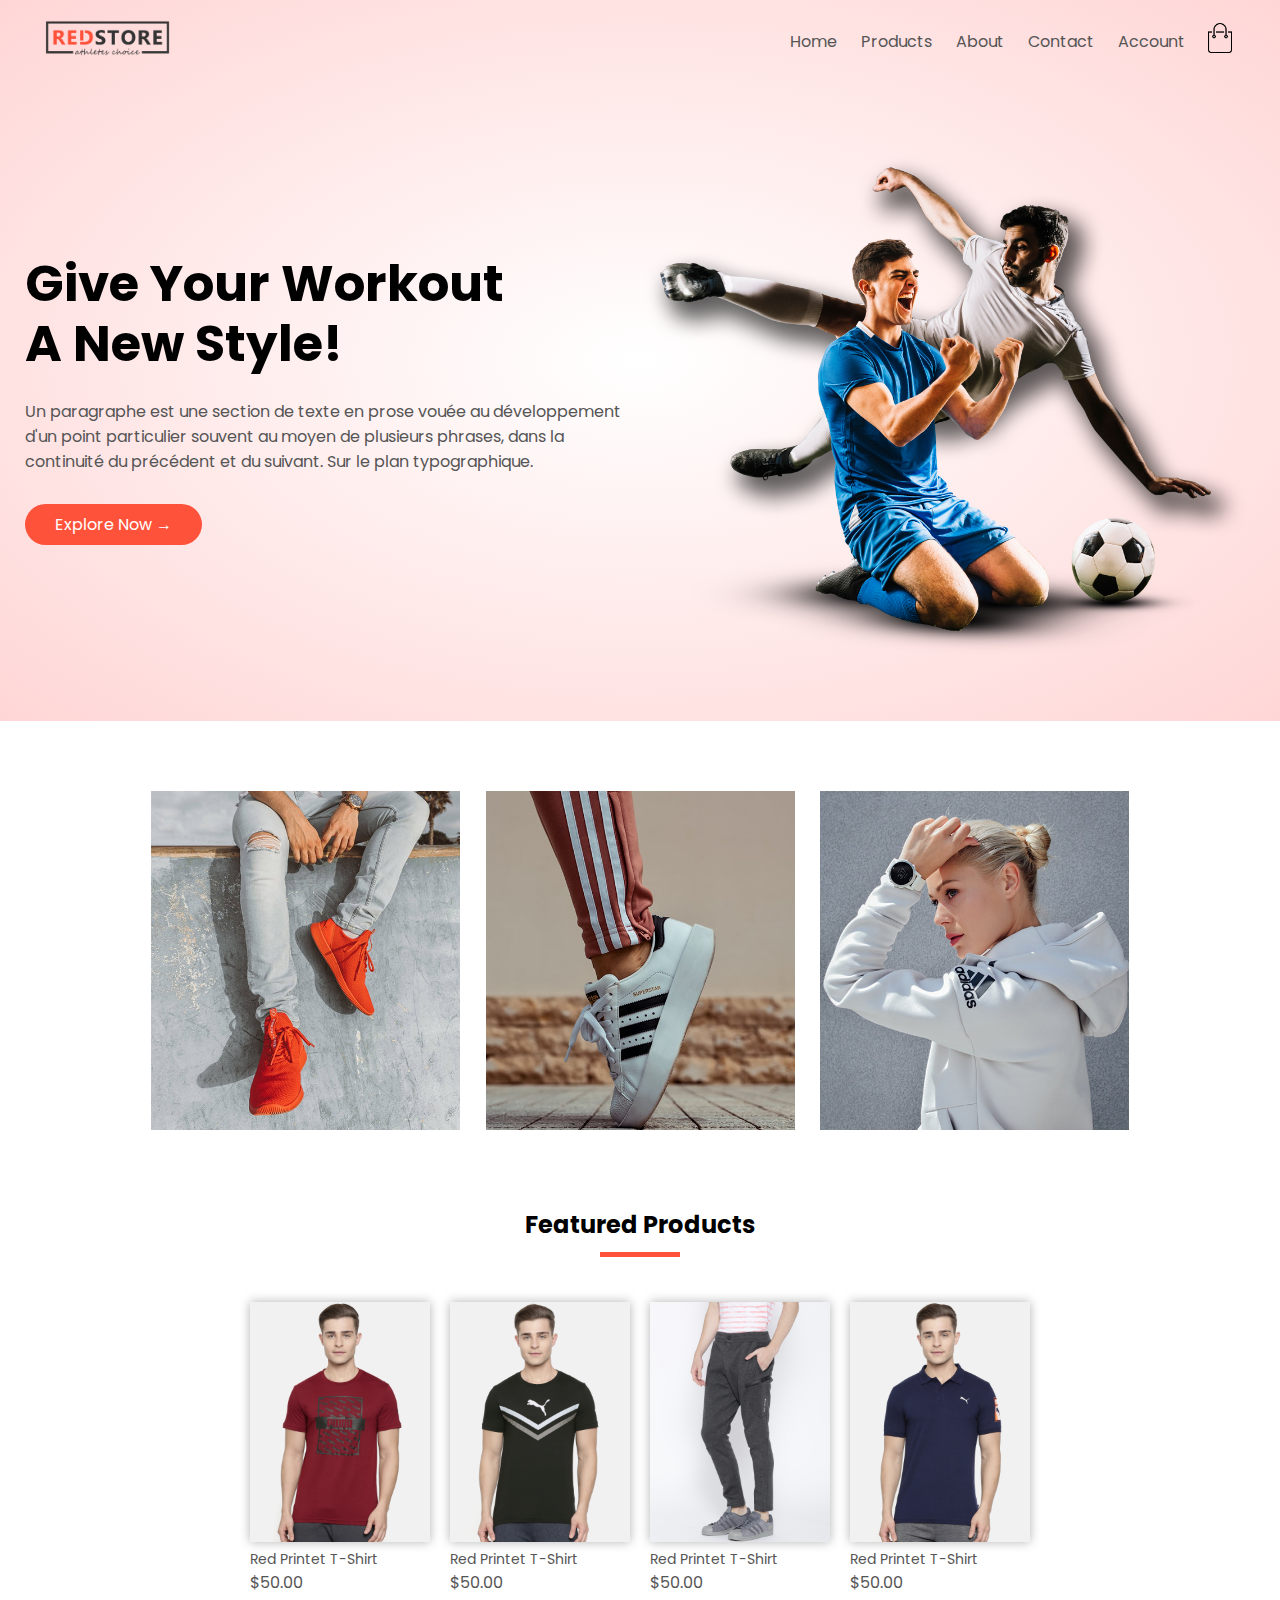
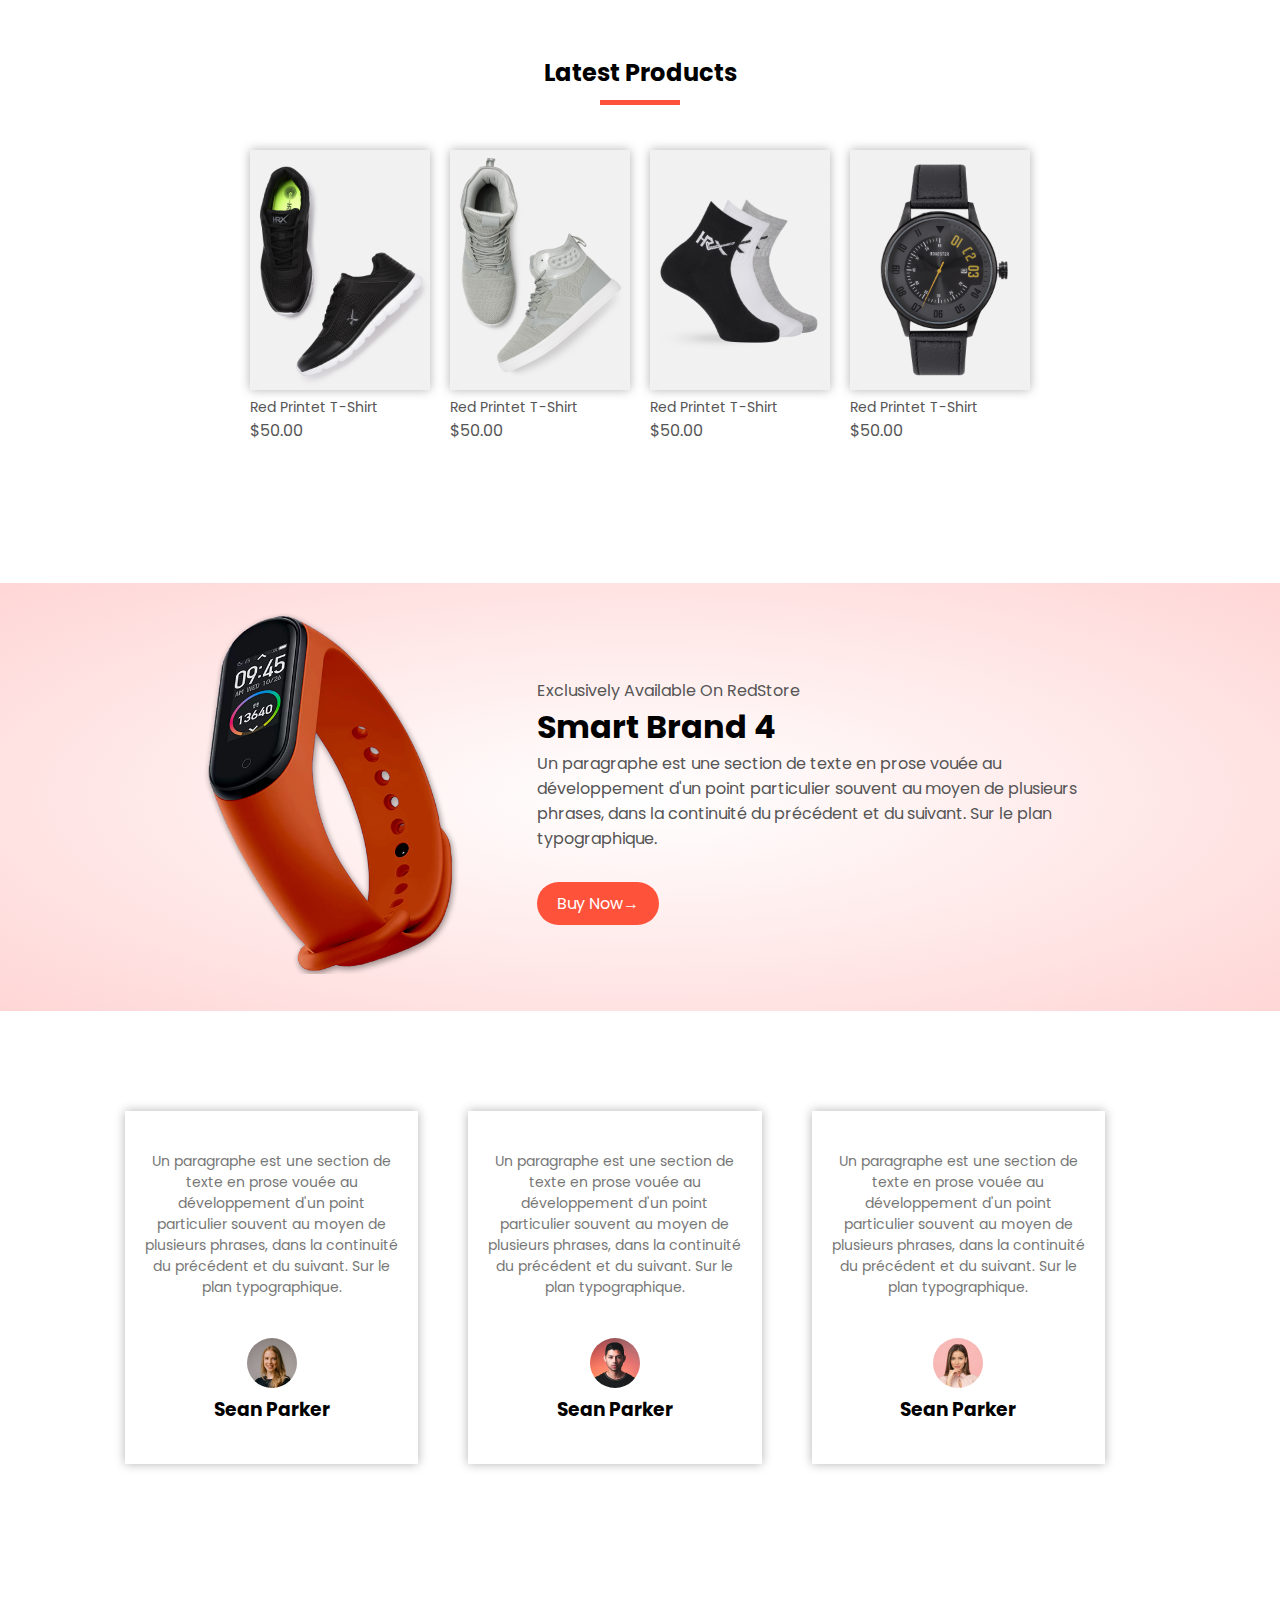
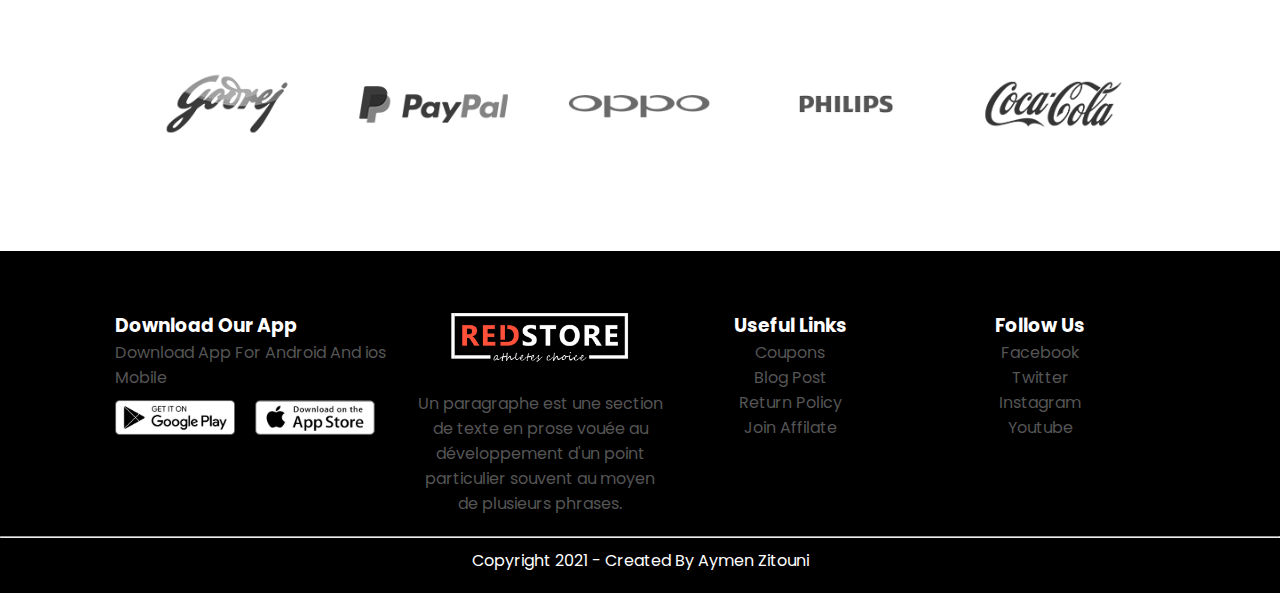
<file: index.html>
<!DOCTYPE html>
<html lang="en">
<head>
    <meta charset="UTF-8">
    <meta http-equiv="X-UA-Compatible" content="IE=edge">
    <meta name="viewport" content="width=device-width, initial-scale=1.0">
    <link rel="stylesheet" href="css/style.css">
    <!-- Google Font -->
    <link rel="preconnect" href="https://fonts.gstatic.com">
    <link href="https://fonts.googleapis.com/css2?family=Poppins:wght@100;200;300;500;600&display=swap" rel="stylesheet">
    <!-- Font Awesome -->
    <link rel="stylesheet" href="https://use.fontawesome.com/releases/v5.15.3/css/all.css" integrity="sha384-SZXxX4whJ79/gErwcOYf+zWLeJdY/qpuqC4cAa9rOGUstPomtqpuNWT9wdPEn2fk" crossorigin="anonymous">
    <title>Red Store | Ecommerce</title>
</head>
<body>
    <header>
        <div class="container">
            <nav>
                <div class="logo">
                    <img src="img/logo.png"alt="">
                </div>
                <div class="links">
                    <ul id="ul-list">
                        <li><a href="index.html">Home</a></li>
                        <li><a href="products.html">Products</a></li>
                        <li><a href="#">About</a></li>
                        <li><a href="#">Contact</a></li>
                        <li><a href="account.html">Account</a></li>
                    </ul>
                </div>
                <div class="cart">
                    <a href="cart.html"><img src="img/cart.png"></a>
                </div>
                <div class="menu-icon" onclick="ShowHide()">
                    <i class="fas fa-bars" style="font-size:20px;"></i>
                </div>
            </nav>

            <div class="row">
                <div class="col-2">
                    <h1>Give Your Workout <br>A New Style!</h1>
                    <p>Un paragraphe est une section de texte en prose vouée au développement <br>d'un point particulier souvent au moyen de plusieurs phrases, dans la continuité du précédent et du suivant. Sur le plan typographique.</p>
                    <a href="" class="btn">Explore Now &#8594; </a>
                </div>
                <div class="col-2">
                    <img src="img/image1.png" alt="">
                </div>
            </div>
        </div>
    </header>

    <!-- Start Categories -->

    <div class="categories">
       <div class="container">
            <div class="row">
                <div class="col-3">
                    <img src="img/category-1.jpg" alt="">
                </div>
                <div class="col-3">
                    <img src="img/category-2.jpg" alt="">
                </div>
                <div class="col-3">
                    <img src="img/category-3.jpg" alt="">

                </div>
            </div>
       </div>
    </div>
    <!-- End Categories -->

    <!-- Start Featured Products -->
    <div class="Features" id="feat">
        <div class="container">
            <h2>Featured Products</h2>
            <div class="row">
                <div class="col-4">
                    <img src="img/product-1.jpg" alt="">
                    <h4>Red Printet T-Shirt</h4>
                    <div class="rating">
                        <i class="fas fa-star"></i>
                        <i class="fas fa-star"></i>
                        <i class="fas fa-star"></i>
                        <i class="fas fa-star-half-alt"></i>
                        <i class="far fa-star"></i>
                    </div>
                    <p>$50.00</p>
                </div>
                <div class="col-4">
                    <img src="img/product-6.jpg" alt="">
                    <h4>Red Printet T-Shirt</h4>
                    <div class="rating">
                        <i class="fas fa-star"></i>
                        <i class="fas fa-star"></i>
                        <i class="fas fa-star"></i>
                        <i class="fas fa-star-half-alt"></i>
                        <i class="far fa-star"></i>
                    </div>
                    <p>$50.00</p>
                </div>
                <div class="col-4">
                    <img src="img/product-3.jpg" alt="">
                    <h4>Red Printet T-Shirt</h4>
                    <div class="rating">
                        <i class="fas fa-star"></i>
                        <i class="fas fa-star"></i>
                        <i class="fas fa-star"></i>
                        <i class="fas fa-star-half-alt"></i>
                        <i class="far fa-star"></i>
                    </div>
                    <p>$50.00</p>
                </div>
                <div class="col-4">
                    <img src="img/product-4.jpg" alt="">
                    <h4>Red Printet T-Shirt</h4>
                    <div class="rating">
                        <i class="fas fa-star"></i>
                        <i class="fas fa-star"></i>
                        <i class="fas fa-star"></i>
                        <i class="fas fa-star-half-alt"></i>
                        <i class="far fa-star"></i>
                    </div>
                    <p>$50.00</p>
                </div>
            </div>
            <!-- Start Latest Products -->
            <h2>Latest Products</h2>
            <div class="row">
                <div class="col-4">
                    <img src="img/product-2.jpg" alt="">
                    <h4>Red Printet T-Shirt</h4>
                    <div class="rating">
                        <i class="fas fa-star"></i>
                        <i class="fas fa-star"></i>
                        <i class="fas fa-star"></i>
                        <i class="fas fa-star-half-alt"></i>
                        <i class="far fa-star"></i>
                    </div>
                    <p>$50.00</p>
                </div>
                <div class="col-4">
                    <img src="img/product-5.jpg" alt="">
                    <h4>Red Printet T-Shirt</h4>
                    <div class="rating">
                        <i class="fas fa-star"></i>
                        <i class="fas fa-star"></i>
                        <i class="fas fa-star"></i>
                        <i class="fas fa-star-half-alt"></i>
                        <i class="far fa-star"></i>
                    </div>
                    <p>$50.00</p>
                </div>
                <div class="col-4">
                    <img src="img/product-7.jpg" alt="">
                    <h4>Red Printet T-Shirt</h4>
                    <div class="rating">
                        <i class="fas fa-star"></i>
                        <i class="fas fa-star"></i>
                        <i class="fas fa-star"></i>
                        <i class="fas fa-star-half-alt"></i>
                        <i class="far fa-star"></i>
                    </div>
                    <p>$50.00</p>
                </div>
                <div class="col-4">
                    <img src="img/product-9.jpg" alt="">
                    <h4>Red Printet T-Shirt</h4>
                    <div class="rating">
                        <i class="fas fa-star"></i>
                        <i class="fas fa-star"></i>
                        <i class="fas fa-star"></i>
                        <i class="fas fa-star-half-alt"></i>
                        <i class="far fa-star"></i>
                    </div>
                    <p>$50.00</p>
                </div>
            </div>
            <!-- End Latest Products -->

        </div>
    </div>
    <!-- End Featured Products -->

    <!-- Start Offers -->

        <div class="offers">
            <div class="container">
                <div class="row">
                    <div class="col-2">
                        <img src="img/exclusive.png" class="offer-img">
                    </div>
                    <div class="col-3">
                        <div class="description">
                            <p>Exclusively Available On RedStore</p>
                            <h1>Smart Brand 4</h1>
                            <p style="width:90%;margin-bottom: 40px;">
                                Un paragraphe est une section de texte en prose vouée au développement d'un point particulier souvent au moyen de plusieurs phrases, dans la continuité du précédent et du suivant. Sur le plan typographique.
                            </p>
                            <a href="">Buy Now&#8594;</a>
                         </div>
                    </div>
                </div>
            </div>
        </div>
    <!-- End Offers -->

    <!-- Start Testimonial -->
        <div class="testimonial">
            <div class="container">
               <div class="row">
                    <div class="col-3">
                       <div class="description">
                        <i class="fas fa-quote-left"></i>
                        <p>
                            Un paragraphe est une section de texte en prose vouée au développement d'un point particulier souvent au moyen de plusieurs phrases, dans la continuité du précédent et du suivant. Sur le plan typographique.
                        </p>
                        <div class="rating">
                            <i class="fas fa-star"></i>
                            <i class="fas fa-star"></i>
                            <i class="fas fa-star"></i>
                            <i class="fas fa-star"></i>
                            <i class="far fa-star"></i>
                        </div>
                        <div class="testimonial-img"> 
                            <img src="img/user-1.png" alt="">
                        </div>
                        <h3>Sean Parker</h3>
                       </div>
                    </div>

                    <div class="col-3">
                        <div class="description">
                         <i class="fas fa-quote-left"></i>
                         <p>
                             Un paragraphe est une section de texte en prose vouée au développement d'un point particulier souvent au moyen de plusieurs phrases, dans la continuité du précédent et du suivant. Sur le plan typographique.
                         </p>
                         <div class="rating">
                             <i class="fas fa-star"></i>
                             <i class="fas fa-star"></i>
                             <i class="fas fa-star"></i>
                             <i class="fas fa-star"></i>
                             <i class="far fa-star"></i>
                         </div>
                         <div class="testimonial-img"> 
                             <img src="img/user-2.png" alt="">
                         </div>
                         <h3>Sean Parker</h3>
                        </div>
                     </div>

                     <div class="col-3">
                         <i class="fas fa-quote-left"></i>
                         <p>
                             Un paragraphe est une section de texte en prose vouée au développement d'un point particulier souvent au moyen de plusieurs phrases, dans la continuité du précédent et du suivant. Sur le plan typographique.
                         </p>
                         <div class="rating">
                             <i class="fas fa-star"></i>
                             <i class="fas fa-star"></i>
                             <i class="fas fa-star"></i>
                             <i class="fas fa-star"></i>
                             <i class="far fa-star"></i>
                         </div>
                         <div class="testimonial-img"> 
                             <img src="img/user-3.png" alt="">
                         </div>
                         <h3>Sean Parker</h3>

                     </div>
                    
                    
                    
               </div>
            </div>
        </div>
    <!-- End Testimonial -->

    <!-- Start Brands -->
        <div class="brands">
            <div class="container">
                <div class="row">
                    <div class="col-5">
                        <img src="img/logo-godrej.png" alt="">
                    </div>
    
                    <div class="col-5">
                        <img src="img/logo-paypal.png" alt="">
                    </div>
    
                    <div class="col-5">
                        <img src="img/logo-oppo.png" alt="">
                    </div>
    
                    <div class="col-5">
                        <img src="img/logo-philips.png" alt="">
                    </div>
    
                    <div class="col-5">
                        <img src="img/logo-coca-cola.png" alt="">
                    </div>
            </div>
            </div>
        </div>
    <!-- End Brands -->

    <!-- Start Footer -->
        <footer>
            <div class="container">
                <div class="row">
                    <div class="footer-col-1">
                        <h3>Download Our App</h3>
                        <p>Download App For Android And ios Mobile</p>
                        <div class="app-logo">
                            <img src="img/play-store.png" alt="">
                            <img src="img/app-store.png" alt="">
                        </div>
                    </div>
                    <div class="footer-col-2">
                        <img src="img/logo-white.png" alt="">
                        <p>                            
                            Un paragraphe est une section de texte en prose vouée au développement d'un point particulier souvent au moyen de plusieurs phrases.
                        </p>
                    </div>

                    <div class="footer-col-3">
                        <h3>Useful Links</h3>
                        <div class="links">
                            <ul>
                                <li><a href="">Coupons</a></li>
                                <li><a href="">Blog Post</a></li>
                                <li><a href="">Return Policy</a></li>
                                <li><a href="">Join Affilate</a></li>
                            </ul>
                        </div>
                    </div>

                    <div class="footer-col-4">
                        <h3>Follow Us</h3>
                        <div class="links">
                            <ul>
                                <li><a href="">Facebook</a></li>
                                <li><a href="">Twitter</a></li>
                                <li><a href="">Instagram</a></li>
                                <li><a href="">Youtube</a></li>
                            </ul>
                        </div>
                    </div>
                </div>
            </div>
            <hr>
            <p style="color:#fff;text-align: center;margin-top: 10px;transition: background 0.3s ;">Copyright 2021 - Created By Aymen Zitouni</p>
        </footer>
    <!-- End Footer -->

    <script>
        var Menu = document.getElementById("ul-list");
        Menu.style.maxHeight="0px";

         function ShowHide(){
            if(Menu.style.maxHeight=="0px"){
                Menu.style.maxHeight ="250px";
            }
            else{
                Menu.style.maxHeight ="0px";
            }
        }
    </script>
</body>
</html>
</file>
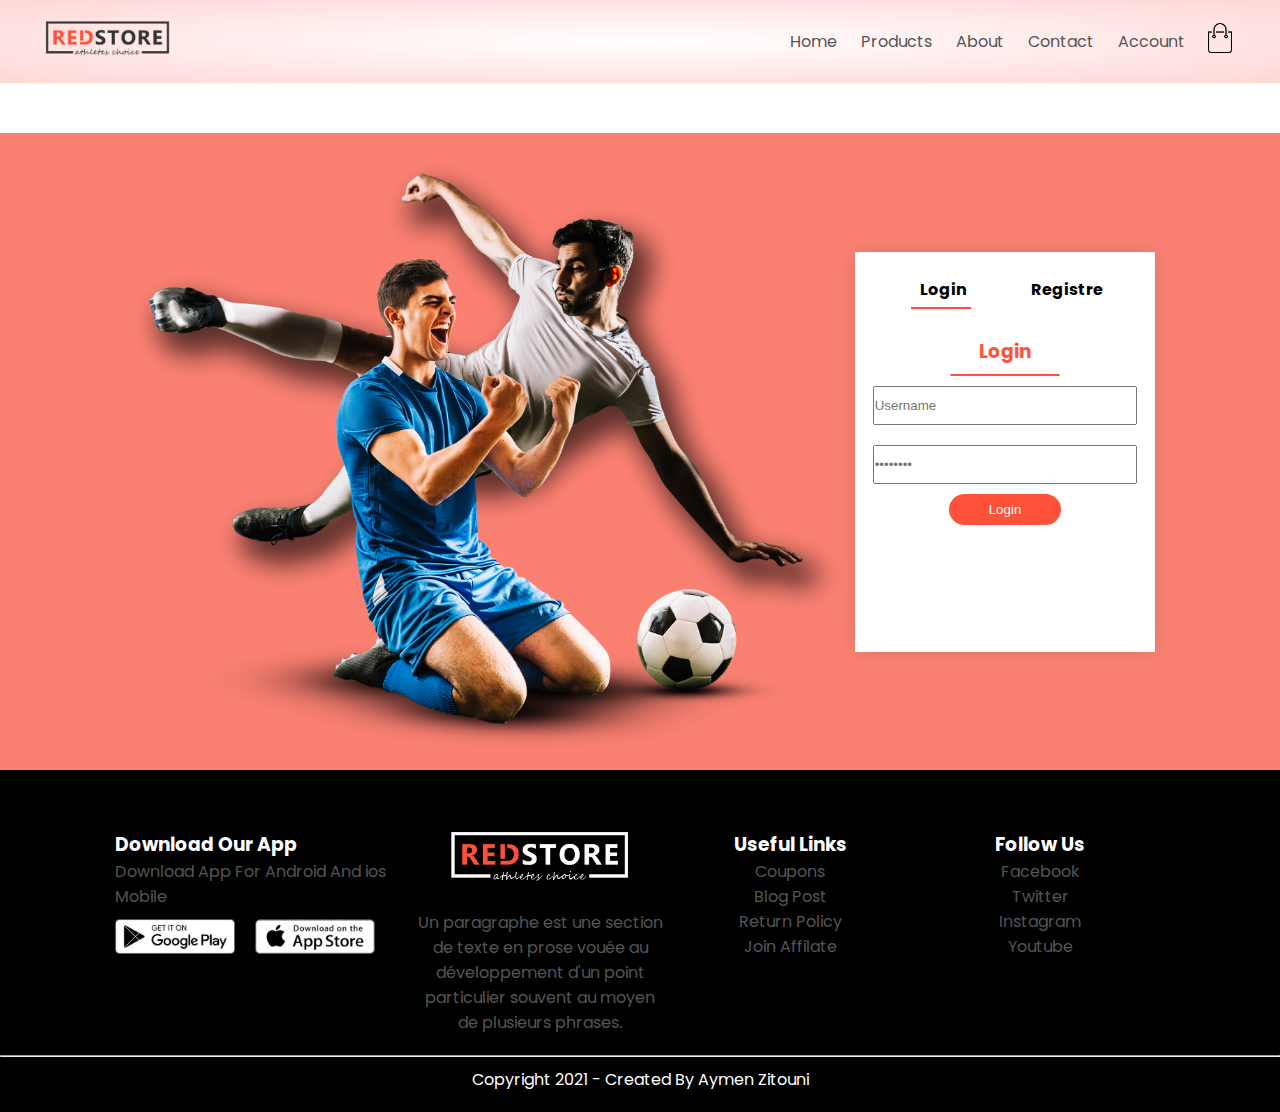
<file: account.html>
<!DOCTYPE html>
<html lang="en">
<head>
    <meta charset="UTF-8">
    <meta http-equiv="X-UA-Compatible" content="IE=edge">
    <meta name="viewport" content="width=device-width, initial-scale=1.0">
    <link rel="stylesheet" href="css/style.css">
    <!-- Google Font -->
    <link rel="preconnect" href="https://fonts.gstatic.com">
    <link href="https://fonts.googleapis.com/css2?family=Poppins:wght@100;200;300;500;600&display=swap" rel="stylesheet">
    <!-- Font Awesome -->
    <link rel="stylesheet" href="https://use.fontawesome.com/releases/v5.15.3/css/all.css" integrity="sha384-SZXxX4whJ79/gErwcOYf+zWLeJdY/qpuqC4cAa9rOGUstPomtqpuNWT9wdPEn2fk" crossorigin="anonymous">
    <title>All Products - RedStore</title>
</head>
<body>
    <header>
        <div class="container">
            <nav>
                <div class="logo">
                    <img src="img/logo.png" alt="">
                </div>
                <div class="links">
                    <ul id="ul-list">
                        <li><a href="index.html">Home</a></li>
                        <li><a href="products.html">Products</a></li>
                        <li><a href="#">About</a></li>
                        <li><a href="#">Contact</a></li>
                        <li><a href="account.html">Account</a></li>
                    </ul>
                </div>
                <div class="cart">
                    <a href="cart.html"><img src="img/cart.png"></a>
                </div>
                <div class="menu-icon" onclick="ShowHide()">
                    <i class="fas fa-bars" style="font-size:20px;"></i>
                </div>
            </nav>
        </div>
    </header>

    <!-- Start Account Page -->

    <div class="account-page">
        <div class="container">
            <div class="row">
                <div class="col-2">
                    <img src="img/image1.png" width="100%">
                </div>
                <div class="col-2">
                    <div class="form-container">
                        <span id="log" onclick="MoveLog()">Login</span>
                        <span id="reg" onclick="MoveReg()">Registre</span>
                        <div id="move-bar"></div>

                        <form id="LogForm">
                            <h3>Login</h3>
                            <input type="text" placeholder="Username">
                            <input type="password" placeholder="••••••••">
                            <button type="submit" class="btn">Login</button>
                            <br>
                        </form>
    
                        <form id="RegForm">
                            <h3>Register</h3>
                            <input type="text" placeholder="Username">
                            <input type="email" placeholder="Email">
                            <input type="password" placeholder="••••••••">
                            <br>
                            <button type="submit" class="btn">Login</button>
                            <a href="">Forgot Passowrd?</a>
                        </form>
    
                    </div>
                    
                   
                </div>
            </div>
        </div>
    </div>

    <!-- End Account Page -->

    <!-- Start Footer -->
        <footer>
            <div class="container">
                <div class="row">
                    <div class="footer-col-1">
                        <h3>Download Our App</h3>
                        <p>Download App For Android And ios Mobile</p>
                        <div class="app-logo">
                            <img src="img/play-store.png" alt="">
                            <img src="img/app-store.png" alt="">
                        </div>
                    </div>
                    <div class="footer-col-2">
                        <img src="img/logo-white.png" alt="">
                        <p>                            
                            Un paragraphe est une section de texte en prose vouée au développement d'un point particulier souvent au moyen de plusieurs phrases.
                        </p>
                    </div>

                    <div class="footer-col-3">
                        <h3>Useful Links</h3>
                        <div class="links">
                            <ul>
                                <li><a href="">Coupons</a></li>
                                <li><a href="">Blog Post</a></li>
                                <li><a href="">Return Policy</a></li>
                                <li><a href="">Join Affilate</a></li>
                            </ul>
                        </div>
                    </div>

                    <div class="footer-col-4">
                        <h3>Follow Us</h3>
                        <div class="links">
                            <ul>
                                <li><a href="">Facebook</a></li>
                                <li><a href="">Twitter</a></li>
                                <li><a href="">Instagram</a></li>
                                <li><a href="">Youtube</a></li>
                            </ul>
                        </div>
                    </div>
                </div>
            </div>
            <hr>
            <p style="color:#fff;text-align: center;margin-top: 10px;transition: background 0.3s ;">Copyright 2021 - Created By Aymen Zitouni</p>
        </footer>
    <!-- End Footer -->

    <script>
        var Menu = document.getElementById("ul-list");
        Menu.style.maxHeight="0px";

         function ShowHide(){
            if(Menu.style.maxHeight=="0px"){
                Menu.style.maxHeight ="250px";
            }
            else{
                Menu.style.maxHeight ="0px";
            }
         }
         var btnreg = document.getElementById("reg");
          var regform = document.getElementById("RegForm");
          var logform = document.getElementById("LogForm");
          var bar = document.getElementById("move-bar");
         function MoveLog(){
          
          logform.style.transform = "translateX(0px)";
          regform.style.transform = "translateX(290px)";
          bar.style.transform = "translateX(56px)"
          
         }
         function MoveReg(){
            logform.style.transform = "translateX(-290px)";
            regform.style.transform = "translateX(0px)";
            bar.style.transform = "translateX(180px)"
         }


    </script>
</body>
</html>
</file>
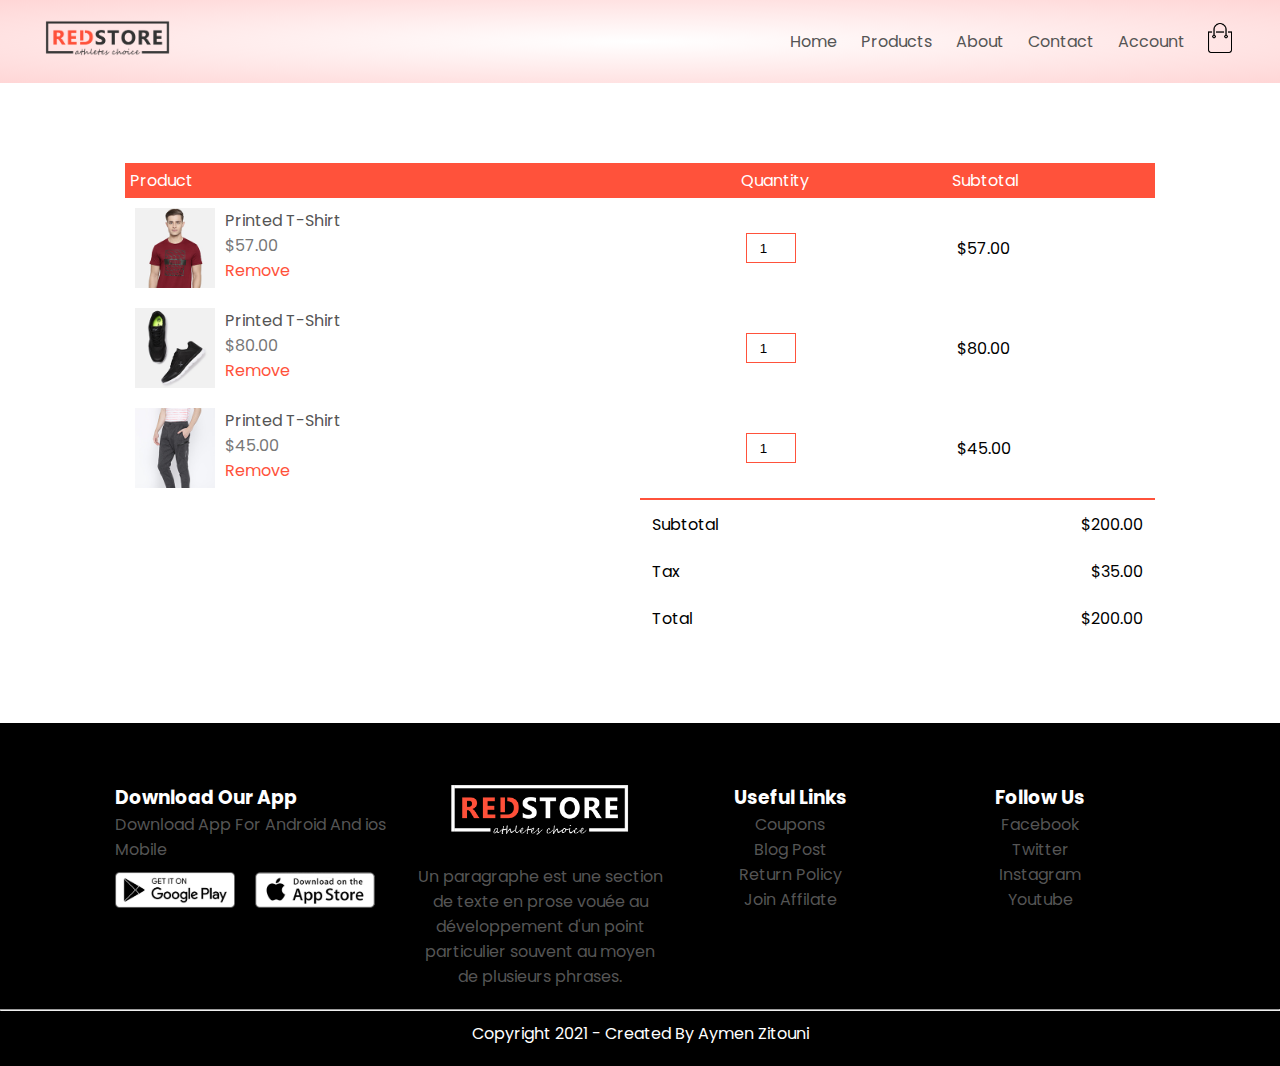
<file: cart.html>
<!DOCTYPE html>
<html lang="en">
<head>
    <meta charset="UTF-8">
    <meta http-equiv="X-UA-Compatible" content="IE=edge">
    <meta name="viewport" content="width=device-width, initial-scale=1.0">
    <link rel="stylesheet" href="css/style.css">
    <!-- Google Font -->
    <link rel="preconnect" href="https://fonts.gstatic.com">
    <link href="https://fonts.googleapis.com/css2?family=Poppins:wght@100;200;300;500;600&display=swap" rel="stylesheet">
    <!-- Font Awesome -->
    <link rel="stylesheet" href="https://use.fontawesome.com/releases/v5.15.3/css/all.css" integrity="sha384-SZXxX4whJ79/gErwcOYf+zWLeJdY/qpuqC4cAa9rOGUstPomtqpuNWT9wdPEn2fk" crossorigin="anonymous">
    <title>All Products - RedStore</title>
</head>
<body>
    <header>
        <div class="container">
            <nav>
                <div class="logo">
                    <img src="img/logo.png" alt="">
                </div>
                <div class="links">
                    <ul id="ul-list">
                        <li><a href="index.html">Home</a></li>
                        <li><a href="products.html">Products</a></li>
                        <li><a href="#">About</a></li>
                        <li><a href="#">Contact</a></li>
                        <li><a href="account.html">Account</a></li>
                    </ul>
                </div>
                <div class="cart">
                    <a href="cart.html"><img src="img/cart.png"></a>
                </div>
                <div class="menu-icon" onclick="ShowHide()">
                    <i class="fas fa-bars" style="font-size:20px;"></i>
                </div>
            </nav>
        </div>
    </header>



    <!-- Start Cart Items -->
    
    <div class="cart-items">
        <div class="container">
            <table class="tbl">
                <tr>
                    <th>Product</th>
                    <th>Quantity</th>
                    <th>Subtotal</th>
                </tr>
                <tr>
                    <td>
                        <div class="cart-info">
                            <img src="img/buy-1.jpg" alt="">
                            <div>
                                <p>Printed T-Shirt</p>
                                <p style="color:#777">$57.00</p>
                                <a href="">Remove</a>
                            </div>
                        </div>
                    </td>
                    <td><input type="number" value="1"></td>
                    <td>$57.00</td>
                </tr>

                <tr>
                    <td>
                        <div class="cart-info">
                            <img src="img/buy-2.jpg" alt="">
                            <div>
                                <p>Printed T-Shirt</p>
                                <p style="color:#777">$80.00</p>
                                <a href="">Remove</a>
                            </div>
                        </div>
                    </td>
                    <td><input type="number" value="1"></td>
                    <td>$80.00</td>
                </tr>

                <tr>
                    <td>
                        <div class="cart-info">
                            <img src="img/buy-3.jpg" alt="">
                            <div>
                                <p>Printed T-Shirt</p>
                                <p style="color:#777">$45.00</p>
                                <a href="">Remove</a>
                            </div>
                        </div>
                    </td>
                    <td><input type="number" value="1"></td>
                    <td>$45.00</td>
                </tr>
            </table>

            <div class="total-price">
                <table>
                    <tr>
                        <td>Subtotal</td>
                        <td>$200.00</td>
                    </tr>
                    <tr>
                        <td>Tax</td>
                        <td>$35.00</td>
                    </tr>
                    <tr>
                        <td>Total</td>
                        <td>$200.00</td>
                    </tr>
                </table>
            </div>

        </div>
    </div>


    <!-- End Cart Items -->



    <!-- Start Footer -->
        <footer>
            <div class="container">
                <div class="row">
                    <div class="footer-col-1">
                        <h3>Download Our App</h3>
                        <p>Download App For Android And ios Mobile</p>
                        <div class="app-logo">
                            <img src="img/play-store.png" alt="">
                            <img src="img/app-store.png" alt="">
                        </div>
                    </div>
                    <div class="footer-col-2">
                        <img src="img/logo-white.png" alt="">
                        <p>                            
                            Un paragraphe est une section de texte en prose vouée au développement d'un point particulier souvent au moyen de plusieurs phrases.
                        </p>
                    </div>

                    <div class="footer-col-3">
                        <h3>Useful Links</h3>
                        <div class="links">
                            <ul>
                                <li><a href="">Coupons</a></li>
                                <li><a href="">Blog Post</a></li>
                                <li><a href="">Return Policy</a></li>
                                <li><a href="">Join Affilate</a></li>
                            </ul>
                        </div>
                    </div>

                    <div class="footer-col-4">
                        <h3>Follow Us</h3>
                        <div class="links">
                            <ul>
                                <li><a href="">Facebook</a></li>
                                <li><a href="">Twitter</a></li>
                                <li><a href="">Instagram</a></li>
                                <li><a href="">Youtube</a></li>
                            </ul>
                        </div>
                    </div>
                </div>
            </div>
            <hr>
            <p style="color:#fff;text-align: center;margin-top: 10px;transition: background 0.3s ;">Copyright 2021 - Created By Aymen Zitouni</p>
        </footer>
    <!-- End Footer -->

    <script>
        var Menu = document.getElementById("ul-list");
        Menu.style.maxHeight="0px";

         function ShowHide(){
            if(Menu.style.maxHeight=="0px"){
                Menu.style.maxHeight ="250px";
            }
            else{
                Menu.style.maxHeight ="0px";
            }
        }
    </script>
</body>
</html>
</file>
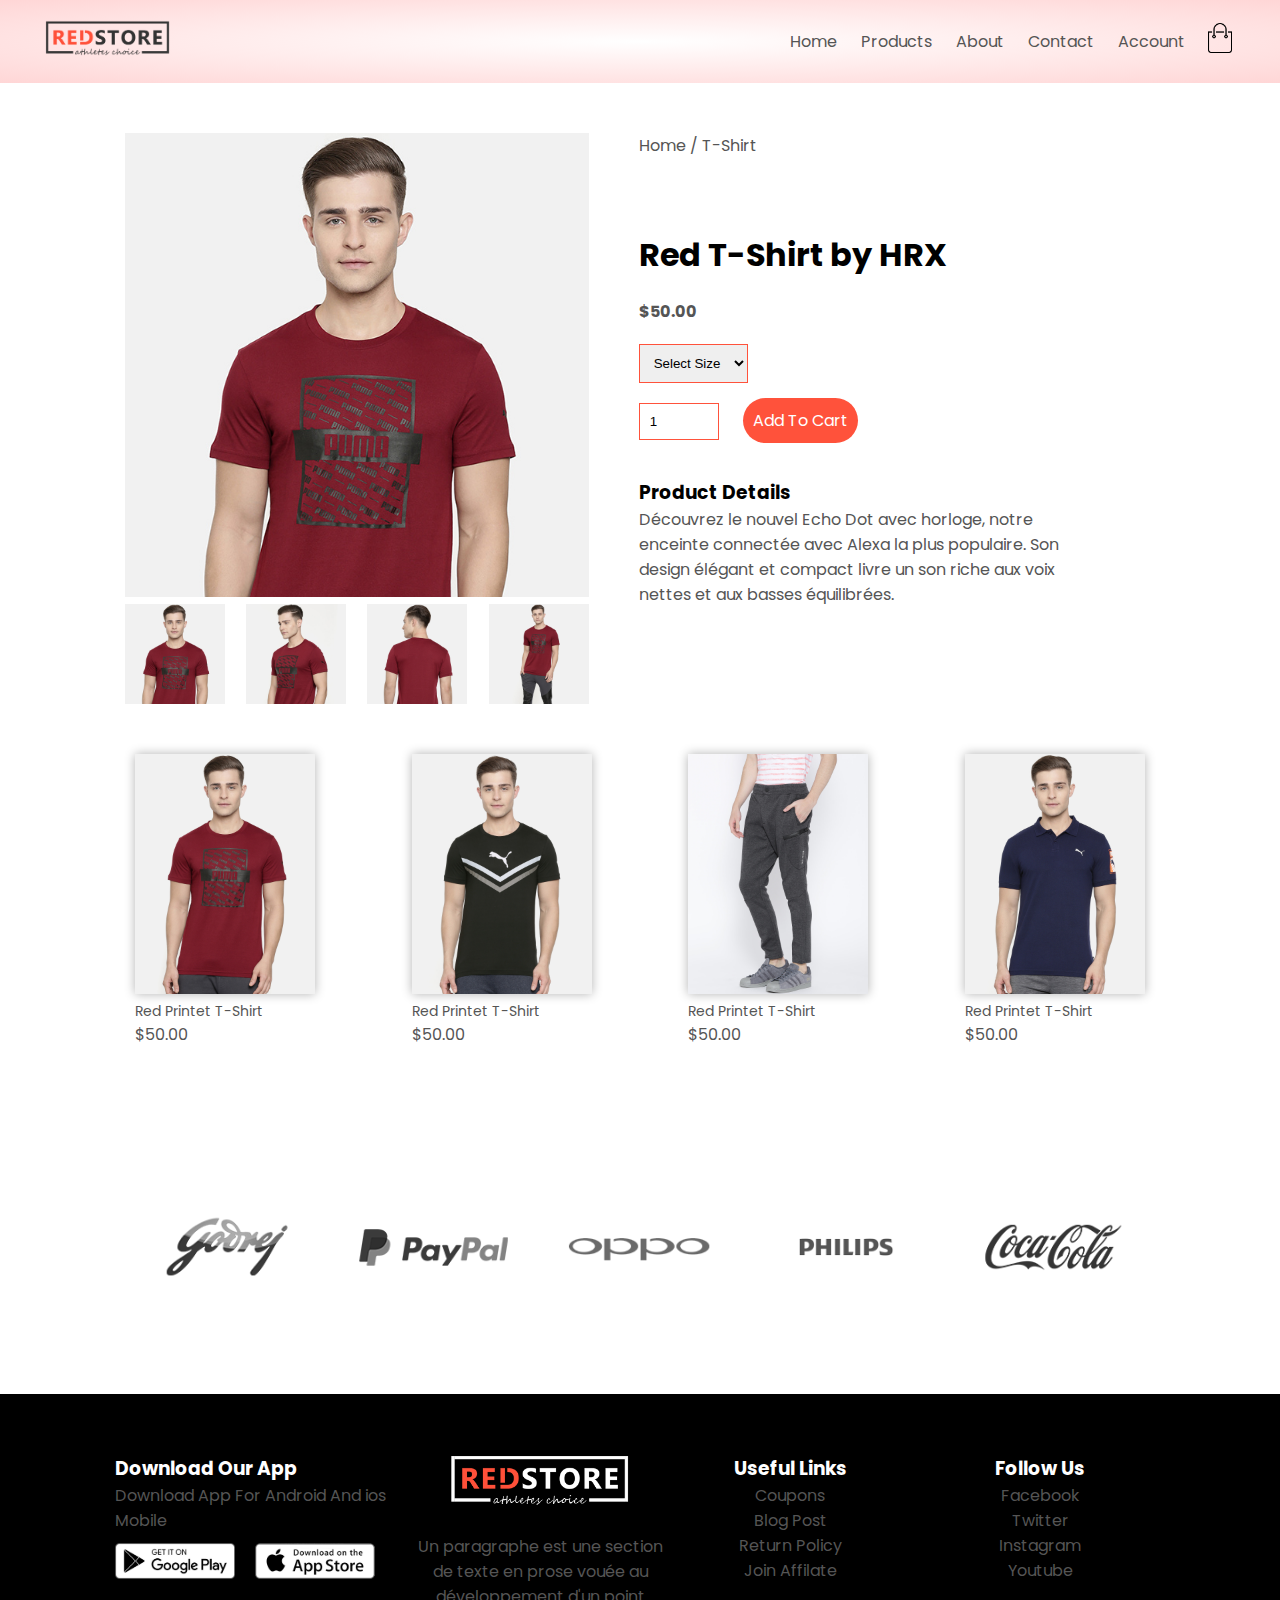
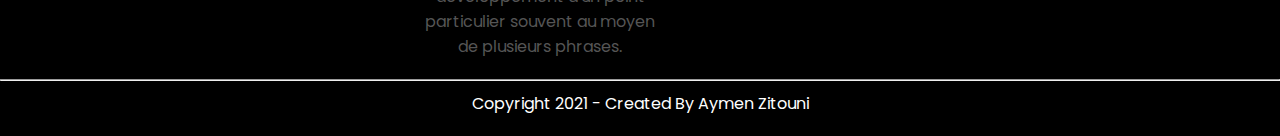
<file: product-details.html>
<!DOCTYPE html>
<html lang="en">
<head>
    <meta charset="UTF-8">
    <meta http-equiv="X-UA-Compatible" content="IE=edge">
    <meta name="viewport" content="width=device-width, initial-scale=1.0">
    <link rel="stylesheet" href="css/style.css">
    <!-- Google Font -->
    <link rel="preconnect" href="https://fonts.gstatic.com">
    <link href="https://fonts.googleapis.com/css2?family=Poppins:wght@100;200;300;500;600&display=swap" rel="stylesheet">
    <!-- Font Awesome -->
    <link rel="stylesheet" href="https://use.fontawesome.com/releases/v5.15.3/css/all.css" integrity="sha384-SZXxX4whJ79/gErwcOYf+zWLeJdY/qpuqC4cAa9rOGUstPomtqpuNWT9wdPEn2fk" crossorigin="anonymous">
    <title>All Products - RedStore</title>
</head>
<body>
    <header>
        <div class="container">
            <nav>
                <div class="logo">
                    <img src="img/logo.png" alt="">
                </div>
                <div class="links">
                    <ul id="ul-list">
                        <li><a href="index.html">Home</a></li>
                        <li><a href="products.html">Products</a></li>
                        <li><a href="#">About</a></li>
                        <li><a href="#">Contact</a></li>
                        <li><a href="account.html">Account</a></li>
                    </ul>
                </div>
                <div class="cart">
                    <a href="cart.html"><img src="img/cart.png"></a>
                </div>
                <div class="menu-icon" onclick="ShowHide()">
                    <i class="fas fa-bars" style="font-size:20px;"></i>
                </div>
            </nav>

          
        </div>
    </header>

    <!-- Start Single Product Details -->
    <div class="signle-product">
        <div class="container">
            <div class="row">
                <div class="col-2">
                    <img src="img/gallery-1.jpg" width="100%" id="big-img">
                    <div class="small-img-row">
                        <img src="img/gallery-1.jpg" width="100px" class="small-img">
                        <img src="img/gallery-2.jpg" width="100px" class="small-img">
                        <img src="img/gallery-3.jpg" width="100px" class="small-img">
                        <img src="img/gallery-4.jpg" width="100px" class="small-img">
                    </div>
                </div>
                
                <div class="col-2">
                    <p>Home / T-Shirt</p>
                    <h1>Red T-Shirt by HRX</h1>
                    <h4>$50.00</h4>
                    <select>
                        <option>Select Size</option>
                        <option>XXL</option>
                        <option>XL</option>
                        <option>Large</option>
                        <option>Medium</option>
                        <option>Small</option>
                    </select>    
                        <input type="number" value="1">
                        <a href="#" class="btn-cart">Add To Cart</a>
                    <h3>Product Details</h3>
                    <p>Découvrez le nouvel Echo Dot avec horloge, notre enceinte connectée avec Alexa la plus populaire. Son design élégant et compact livre un son riche aux voix nettes et aux basses équilibrées.</p>
                </div>
            </div>
        </div>
    </div>
    <!-- End Signe Product Details -->

    <div class="all-products">
        <div class="container">
            <div class="row">
                <div class="col-4">
                    <img src="img/product-1.jpg" alt="">
                    <h4>Red Printet T-Shirt</h4>
                    <div class="rating">
                        <i class="fas fa-star"></i>
                        <i class="fas fa-star"></i>
                        <i class="fas fa-star"></i>
                        <i class="fas fa-star-half-alt"></i>
                        <i class="far fa-star"></i>
                    </div>
                    <p>$50.00</p>
                </div>
                <div class="col-4">
                    <img src="img/product-6.jpg" alt="">
                    <h4>Red Printet T-Shirt</h4>
                    <div class="rating">
                        <i class="fas fa-star"></i>
                        <i class="fas fa-star"></i>
                        <i class="fas fa-star"></i>
                        <i class="fas fa-star-half-alt"></i>
                        <i class="far fa-star"></i>
                    </div>
                    <p>$50.00</p>
                </div>
                <div class="col-4">
                    <img src="img/product-3.jpg" alt="">
                    <h4>Red Printet T-Shirt</h4>
                    <div class="rating">
                        <i class="fas fa-star"></i>
                        <i class="fas fa-star"></i>
                        <i class="fas fa-star"></i>
                        <i class="fas fa-star-half-alt"></i>
                        <i class="far fa-star"></i>
                    </div>
                    <p>$50.00</p>
                </div>
                <div class="col-4">
                    <img src="img/product-4.jpg" alt="">
                    <h4>Red Printet T-Shirt</h4>
                    <div class="rating">
                        <i class="fas fa-star"></i>
                        <i class="fas fa-star"></i>
                        <i class="fas fa-star"></i>
                        <i class="fas fa-star-half-alt"></i>
                        <i class="far fa-star"></i>
                    </div>
                    <p>$50.00</p>
                </div>
                
            </div>

            
        </div>
    </div>

    

    <!-- Start Brands -->
        <div class="brands">
            <div class="container">
                <div class="row">
                    <div class="col-5">
                        <img src="img/logo-godrej.png" alt="">
                    </div>
    
                    <div class="col-5">
                        <img src="img/logo-paypal.png" alt="">
                    </div>
    
                    <div class="col-5">
                        <img src="img/logo-oppo.png" alt="">
                    </div>
    
                    <div class="col-5">
                        <img src="img/logo-philips.png" alt="">
                    </div>
    
                    <div class="col-5">
                        <img src="img/logo-coca-cola.png" alt="">
                    </div>
            </div>
            </div>
        </div>
    <!-- End Brands -->

    <!-- Start Footer -->
        <footer>
            <div class="container">
                <div class="row">
                    <div class="footer-col-1">
                        <h3>Download Our App</h3>
                        <p>Download App For Android And ios Mobile</p>
                        <div class="app-logo">
                            <img src="img/play-store.png" alt="">
                            <img src="img/app-store.png" alt="">
                        </div>
                    </div>
                    <div class="footer-col-2">
                        <img src="img/logo-white.png" alt="">
                        <p>                            
                            Un paragraphe est une section de texte en prose vouée au développement d'un point particulier souvent au moyen de plusieurs phrases.
                        </p>
                    </div>

                    <div class="footer-col-3">
                        <h3>Useful Links</h3>
                        <div class="links">
                            <ul>
                                <li><a href="">Coupons</a></li>
                                <li><a href="">Blog Post</a></li>
                                <li><a href="">Return Policy</a></li>
                                <li><a href="">Join Affilate</a></li>
                            </ul>
                        </div>
                    </div>

                    <div class="footer-col-4">
                        <h3>Follow Us</h3>
                        <div class="links">
                            <ul>
                                <li><a href="">Facebook</a></li>
                                <li><a href="">Twitter</a></li>
                                <li><a href="">Instagram</a></li>
                                <li><a href="">Youtube</a></li>
                            </ul>
                        </div>
                    </div>
                </div>
            </div>
            <hr>
            <p style="color:#fff;text-align: center;margin-top: 10px;transition: background 0.3s ;">Copyright 2021 - Created By Aymen Zitouni</p>
        </footer>
    <!-- End Footer -->

    <script>
        var Menu = document.getElementById("ul-list");
        Menu.style.maxHeight="0px";

         function ShowHide(){
            if(Menu.style.maxHeight=="0px"){
                Menu.style.maxHeight ="250px";
            }
            else{
                Menu.style.maxHeight ="0px";
            }
        }
        var GetBigImg = document.getElementById("big-img");
        var Small= document.getElementsByClassName("small-img");
        Small[0].onclick = function(){
            GetBigImg.src = Small[0].src;
        }
        Small[1].onclick = function(){
            GetBigImg.src = Small[1].src;
        }
        Small[2].onclick = function(){
            GetBigImg.src = Small[2].src;
        }
        Small[3].onclick = function(){
            GetBigImg.src = Small[3].src;
        }
    </script>
</body>
</html>
</file>
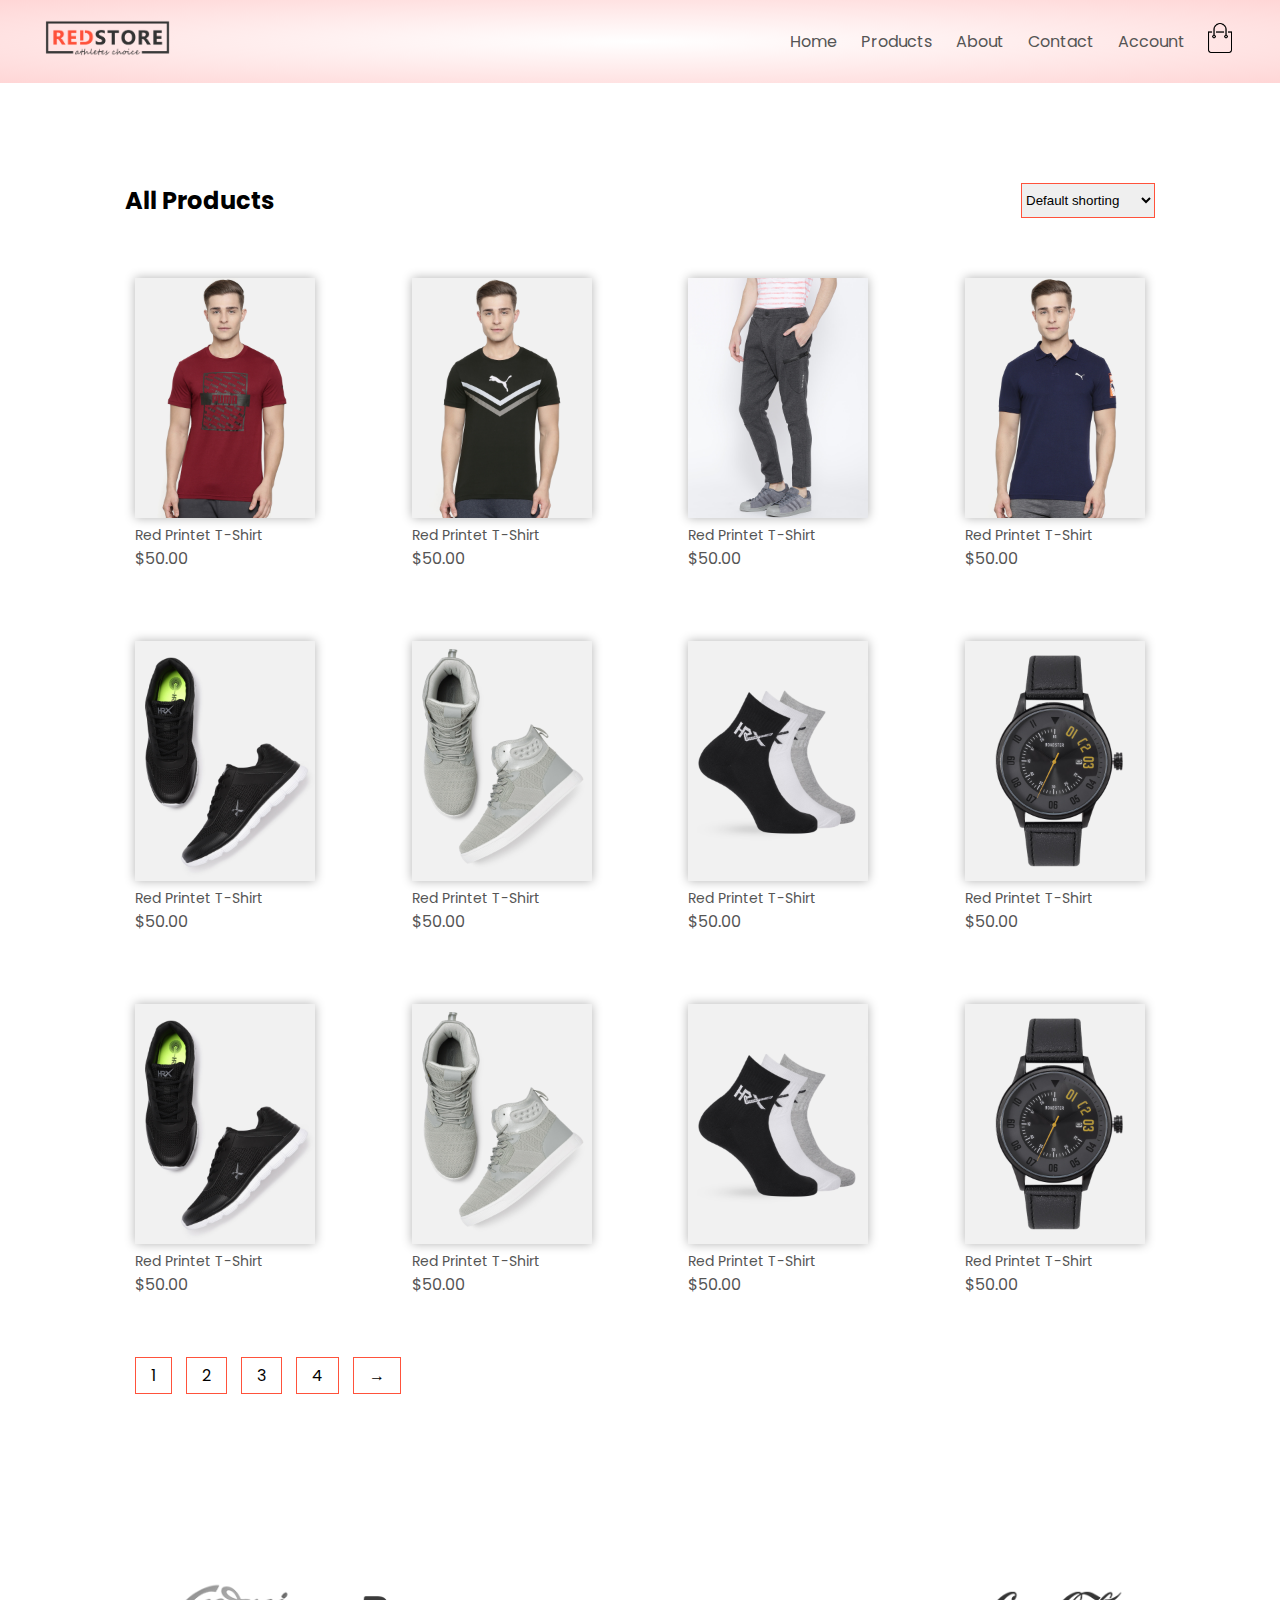
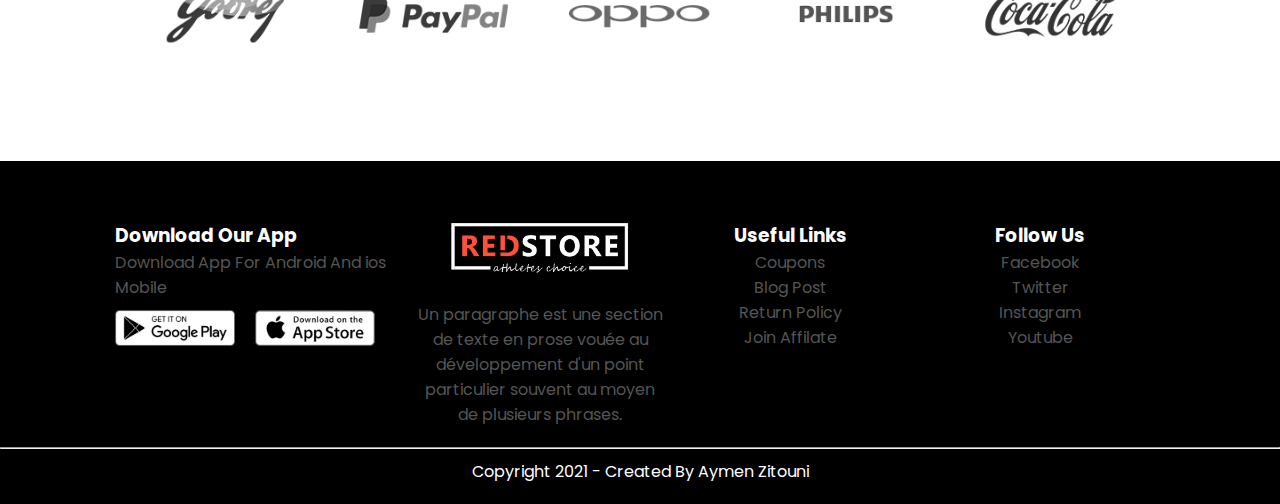
<file: products.html>
<!DOCTYPE html>
<html lang="en">
<head>
    <meta charset="UTF-8">
    <meta http-equiv="X-UA-Compatible" content="IE=edge">
    <meta name="viewport" content="width=device-width, initial-scale=1.0">
    <link rel="stylesheet" href="css/style.css">
    <!-- Google Font -->
    <link rel="preconnect" href="https://fonts.gstatic.com">
    <link href="https://fonts.googleapis.com/css2?family=Poppins:wght@100;200;300;500;600&display=swap" rel="stylesheet">
    <!-- Font Awesome -->
    <link rel="stylesheet" href="https://use.fontawesome.com/releases/v5.15.3/css/all.css" integrity="sha384-SZXxX4whJ79/gErwcOYf+zWLeJdY/qpuqC4cAa9rOGUstPomtqpuNWT9wdPEn2fk" crossorigin="anonymous">
    <title>All Products - RedStore</title>
</head>
<body>
    <header>
        <div class="container">
            <nav>
                <div class="logo">
                    <img src="img/logo.png" alt="">
                </div>
                <div class="links">
                    <ul id="ul-list">
                        <li><a href="index.html">Home</a></li>
                        <li><a href="products.html">Products</a></li>
                        <li><a href="#">About</a></li>
                        <li><a href="#">Contact</a></li>
                        <li><a href="account.html">Account</a></li>
                    </ul>
                </div>
                <div class="cart">
                    <a href="cart.html"><img src="img/cart.png"></a>
                </div>
                <div class="menu-icon" onclick="ShowHide()">
                    <i class="fas fa-bars" style="font-size:20px;"></i>
                </div>
            </nav>

          
        </div>
    </header>

    <div class="all-products">
        <div class="container">

            <div class="row row-2">
                <h2>All Products</h2>
                <select>
                    <option>Default shorting</option>
                    <option>Short by price</option>
                    <option>Short by popularity</option>
                    <option>Short by rating</option>
                    <option>Short by sale</option>
                </select>
            </div>

            <div class="row">
                <div class="col-4">
                    <img src="img/product-1.jpg" alt="">
                    <h4>Red Printet T-Shirt</h4>
                    <div class="rating">
                        <i class="fas fa-star"></i>
                        <i class="fas fa-star"></i>
                        <i class="fas fa-star"></i>
                        <i class="fas fa-star-half-alt"></i>
                        <i class="far fa-star"></i>
                    </div>
                    <p>$50.00</p>
                </div>
                <div class="col-4">
                    <img src="img/product-6.jpg" alt="">
                    <h4>Red Printet T-Shirt</h4>
                    <div class="rating">
                        <i class="fas fa-star"></i>
                        <i class="fas fa-star"></i>
                        <i class="fas fa-star"></i>
                        <i class="fas fa-star-half-alt"></i>
                        <i class="far fa-star"></i>
                    </div>
                    <p>$50.00</p>
                </div>
                <div class="col-4">
                    <img src="img/product-3.jpg" alt="">
                    <h4>Red Printet T-Shirt</h4>
                    <div class="rating">
                        <i class="fas fa-star"></i>
                        <i class="fas fa-star"></i>
                        <i class="fas fa-star"></i>
                        <i class="fas fa-star-half-alt"></i>
                        <i class="far fa-star"></i>
                    </div>
                    <p>$50.00</p>
                </div>
                <div class="col-4">
                    <img src="img/product-4.jpg" alt="">
                    <h4>Red Printet T-Shirt</h4>
                    <div class="rating">
                        <i class="fas fa-star"></i>
                        <i class="fas fa-star"></i>
                        <i class="fas fa-star"></i>
                        <i class="fas fa-star-half-alt"></i>
                        <i class="far fa-star"></i>
                    </div>
                    <p>$50.00</p>
                </div>
                
            </div>

            <div class="row">
                <div class="col-4">
                    <img src="img/product-2.jpg" alt="">
                    <h4>Red Printet T-Shirt</h4>
                    <div class="rating">
                        <i class="fas fa-star"></i>
                        <i class="fas fa-star"></i>
                        <i class="fas fa-star"></i>
                        <i class="fas fa-star-half-alt"></i>
                        <i class="far fa-star"></i>
                    </div>
                    <p>$50.00</p>
                </div>
                <div class="col-4">
                    <img src="img/product-5.jpg" alt="">
                    <h4>Red Printet T-Shirt</h4>
                    <div class="rating">
                        <i class="fas fa-star"></i>
                        <i class="fas fa-star"></i>
                        <i class="fas fa-star"></i>
                        <i class="fas fa-star-half-alt"></i>
                        <i class="far fa-star"></i>
                    </div>
                    <p>$50.00</p>
                </div>
                <div class="col-4">
                    <img src="img/product-7.jpg" alt="">
                    <h4>Red Printet T-Shirt</h4>
                    <div class="rating">
                        <i class="fas fa-star"></i>
                        <i class="fas fa-star"></i>
                        <i class="fas fa-star"></i>
                        <i class="fas fa-star-half-alt"></i>
                        <i class="far fa-star"></i>
                    </div>
                    <p>$50.00</p>
                </div>
                <div class="col-4">
                    <img src="img/product-9.jpg" alt="">
                    <h4>Red Printet T-Shirt</h4>
                    <div class="rating">
                        <i class="fas fa-star"></i>
                        <i class="fas fa-star"></i>
                        <i class="fas fa-star"></i>
                        <i class="fas fa-star-half-alt"></i>
                        <i class="far fa-star"></i>
                    </div>
                    <p>$50.00</p>
                </div>
            </div>

            <div class="row">
                <div class="col-4">
                    <img src="img/product-2.jpg" alt="">
                    <h4>Red Printet T-Shirt</h4>
                    <div class="rating">
                        <i class="fas fa-star"></i>
                        <i class="fas fa-star"></i>
                        <i class="fas fa-star"></i>
                        <i class="fas fa-star-half-alt"></i>
                        <i class="far fa-star"></i>
                    </div>
                    <p>$50.00</p>
                </div>
                <div class="col-4">
                    <img src="img/product-5.jpg" alt="">
                    <h4>Red Printet T-Shirt</h4>
                    <div class="rating">
                        <i class="fas fa-star"></i>
                        <i class="fas fa-star"></i>
                        <i class="fas fa-star"></i>
                        <i class="fas fa-star-half-alt"></i>
                        <i class="far fa-star"></i>
                    </div>
                    <p>$50.00</p>
                </div>
                <div class="col-4">
                    <img src="img/product-7.jpg" alt="">
                    <h4>Red Printet T-Shirt</h4>
                    <div class="rating">
                        <i class="fas fa-star"></i>
                        <i class="fas fa-star"></i>
                        <i class="fas fa-star"></i>
                        <i class="fas fa-star-half-alt"></i>
                        <i class="far fa-star"></i>
                    </div>
                    <p>$50.00</p>
                </div>
                <div class="col-4">
                    <img src="img/product-9.jpg" alt="">
                    <h4>Red Printet T-Shirt</h4>
                    <div class="rating">
                        <i class="fas fa-star"></i>
                        <i class="fas fa-star"></i>
                        <i class="fas fa-star"></i>
                        <i class="fas fa-star-half-alt"></i>
                        <i class="far fa-star"></i>
                    </div>
                    <p>$50.00</p>
                </div>
            </div>
            <div class="page-btn">
                <span>1</span>
                <span>2</span>
                <span>3</span>
                <span>4</span>
                <span>&#8594;</span>
            </div>
        </div>
    </div>

    <!-- Start Brands -->
        <div class="brands">
            <div class="container">
                <div class="row">
                    <div class="col-5">
                        <img src="img/logo-godrej.png" alt="">
                    </div>
    
                    <div class="col-5">
                        <img src="img/logo-paypal.png" alt="">
                    </div>
    
                    <div class="col-5">
                        <img src="img/logo-oppo.png" alt="">
                    </div>
    
                    <div class="col-5">
                        <img src="img/logo-philips.png" alt="">
                    </div>
    
                    <div class="col-5">
                        <img src="img/logo-coca-cola.png" alt="">
                    </div>
            </div>
            </div>
        </div>
    <!-- End Brands -->

    <!-- Start Footer -->
        <footer>
            <div class="container">
                <div class="row">
                    <div class="footer-col-1">
                        <h3>Download Our App</h3>
                        <p>Download App For Android And ios Mobile</p>
                        <div class="app-logo">
                            <img src="img/play-store.png" alt="">
                            <img src="img/app-store.png" alt="">
                        </div>
                    </div>
                    <div class="footer-col-2">
                        <img src="img/logo-white.png" alt="">
                        <p>                            
                            Un paragraphe est une section de texte en prose vouée au développement d'un point particulier souvent au moyen de plusieurs phrases.
                        </p>
                    </div>

                    <div class="footer-col-3">
                        <h3>Useful Links</h3>
                        <div class="links">
                            <ul>
                                <li><a href="">Coupons</a></li>
                                <li><a href="">Blog Post</a></li>
                                <li><a href="">Return Policy</a></li>
                                <li><a href="">Join Affilate</a></li>
                            </ul>
                        </div>
                    </div>

                    <div class="footer-col-4">
                        <h3>Follow Us</h3>
                        <div class="links">
                            <ul>
                                <li><a href="">Facebook</a></li>
                                <li><a href="">Twitter</a></li>
                                <li><a href="">Instagram</a></li>
                                <li><a href="">Youtube</a></li>
                            </ul>
                        </div>
                    </div>
                </div>
            </div>
            <hr>
            <p style="color:#fff;text-align: center;margin-top: 10px;transition: background 0.3s ;">Copyright 2021 - Created By Aymen Zitouni</p>
        </footer>
    <!-- End Footer -->

    <script>
        var Menu = document.getElementById("ul-list");
        Menu.style.maxHeight="0px";

         function ShowHide(){
            if(Menu.style.maxHeight=="0px"){
                Menu.style.maxHeight ="250px";
            }
            else{
                Menu.style.maxHeight ="0px";
            }
        }
    </script>
</body>
</html>
</file>
<file: css/style.css>
*{
    margin: 0;
    padding: 0;
    box-sizing: border-box;
}
/* Start Variables */
:root{
    --gray-color:#555;
    --orange-color:#ff523b;
}

/* End Variables */

/* Start Global Styling */
html{
    scroll-behavior: smooth;
}
body{
    font-family: 'Poppins', sans-serif;
}
ul{
    list-style: none;
    display: inline-block;
}
.container{
    padding-left: 25px;
    padding-right: 25px;
    margin: auto;
}
a{
    text-decoration: none;
    color:var(--gray-color);
}
p{
    color:var(--gray-color);
}
.rating{
    color:var(--orange-color);
}
img{
    cursor: pointer;
}
/* End  Global Styles */

/* Start header */
header{
    background: radial-gradient(#fff,#ffd6d6);
}
header .container{
    max-width: 1300px;
}
header .container nav{
    display: flex;
    align-items: center;
    padding: 20px;
}
header .container nav .links{
    flex:1;
    text-align: right;
}
header .container nav .logo img{
    width:125px;
}
header .container nav .cart img{
    width:30px;
}
header .container nav ul li{
    display: inline-block;
    margin-right: 20px;
}
.menu-icon{
    display: none;
}
/* Start Media Query */
@media only screen and (max-width:800px) {
    .menu-icon{
        display: block
    }
    header .container nav ul{
        position: absolute;
        right: 0;
        top:70px;
        background: #333;
        padding-left:40px;
        text-align: center;
        width:100%;
        overflow: hidden;
        transition: max-height 0.5s;
        z-index: 10;
    }
    header .container nav ul li{
        width:100%;
        display: block;
        padding: 10px;     
    }
    header .container nav ul a{
        display: block;
        color: #fff;
        transition: all 0.3s;
    }
    header .container nav ul a:hover{
        color:var(--orange-color);
    }


}
/* End Media Query */

header .container .row{
    display: flex;
    align-items: center;
    flex-wrap: wrap;
    justify-content: space-around;
}
header .container .row .col-2{
    flex-basis: 50%;
    min-width: 300px;
}
header .container .row .col-2 img{
    max-width:100%;
    padding:50px 0;
}
header .container .row .col-2 h1{
    font-size:50px;
    line-height: 60px;
    margin:25px 0; 
}
header .container .row .col-2 .btn{
    display: inline-block;
    background: var(--orange-color);
    color:#fff;
    padding:8px 30px;
    margin: 30px 0;
    border-radius: 30px;
    transition: background 0.5s ;
}
header .container .row .col-2 .btn:hover{
    background: #563434;
}
/* End header */

/* Start categories */
.container{
    max-width: 1080px;
}
.categories .container .row{
    margin:70px 0;
    display: flex;
    justify-content: space-evenly;
}
@media only screen and (max-width:800px) {
    .categories .container .row{
        display: grid;
        grid-template-columns: repeat(auto-fill,minmax(200px,1fr));
    }
}
.categories .row .col-3{
    flex-basis: 30%;
    min-width:250px;
}
.categories .row .col-3 img{
    width:100%;
}
/* End categories */

/* Start Featured Products */
.Features .container h2{
    text-align: center;
    position: relative;
}
.Features .container h2::after{
    content: "";
    position: absolute;
    bottom: -15px;
    left: 50%;
    transform: translateX(-50%);
    height: 5px;
    width: 80px;
    background:var(--orange-color);
    
}
.Features .container .col-4{
    flex-basis: 20%;
    padding:10px;
    max-width: 200px;
    margin-bottom: 50px;
    transition: transform 0.5s;
    cursor: pointer;
}
.Features .container .col-4:hover{
    transform: translateY(-5px);
}
.Features .container .col-4 h4{
    color:var(--gray-color);
    font-weight: normal;
    font-size: 14px;
}
.Features .container .row{
    margin-top: 50px;
    display: flex;
    justify-content: center;
}

.Features .container .col-4 img{
    width:100%;
    box-shadow: 0 0 10px 0px rgba(0 0 0 / 30%);
}

/* End Featured Products */

/* Start Offers */
.offers{
    margin-top:80px;
    background: radial-gradient(#fff,#ffd6d6);
    padding:30px 0;
}
.offers .container .row{
    display: flex;
    justify-content: space-between;
    align-items: center;
}
.offers .container .row .col-2{
    flex-basis: 40%;
}
.offers .container .row .col-2 img{
    width:100%
}
.offers .container .row .col-3{
    flex-basis: 60%;
}
.offers .container .row .col-3 .description a{
    background: var(--orange-color);
    padding: 10px 20px;
    border-radius: 40px;
    color:#fff;
    transition: background 0.3s;
}
.offers .container .row .col-3 .description a:hover{
    background: #563434;
}
/* End Offers */

/* Start Testimonial */

.testimonial{
    padding: 100px;
}
.testimonial .container .row{
    display: flex;
    margin: auto;
}
@media only screen and (max-width:800px) {
    .testimonial .container .row{
        display: grid;
        grid-template-columns: repeat(auto-fill,minmax(250px,1fr));
        grid-gap: 20px;
    }
}
.testimonial .container .row .col-3{
    padding: 40px 20px;
    text-align: center;
    margin-right: 50px;
    box-shadow: 0 0 10px 0px rgba(0 0 0 / 30%);
    cursor:pointer;
    transition: transform 0.3s;
}

.testimonial .container .row .col-3:hover{
    transform: translateY(-5px);
}
.testimonial .container .row .col-3 img{
    width:50px;
    margin-top:20px;
    border-radius:50%
}
.testimonial .container .row .col-3 p{
    color:#777;
    font-size: 14px;
}
.testimonial .container .row .col-3 .rating{
    margin-top: 20px;
}
.fa-quote-left{
    color:var(--orange-color);
    font-size:30px;
    padding-bottom:20px ;
}
/* End Testimonial */

/* Start Brands */
.brands .container .row{
    display: flex;
}
.brands .container .col-5{
    margin: 100px auto;
    width:160px;
}
.brands .container .col-5 img{
    width:100%;
    filter: grayscale(100%);
    transition: all 0.3s;
    cursor: pointer;
}
.brands .container .col-5 img:hover{
    filter: grayscale(0%);
}
/* End Brands */

/* Start Footer */
footer{
    background-color: #000;
    color:#8a8a8a;
    padding: 60px 0 20px;
}
footer .container {
    padding-right: 15px;
    padding-left: 15px;
}
footer .container .row{
    display: flex;
    margin-bottom: 20px;
}
@media only screen and (max-width:800px) {
    footer .container .row{
    display: grid;
    grid-gap: 80px;
    grid-template-columns: repeat(auto-fill,minmax(300px,1fr));
    }
}
footer .container .row h3{
    color:#fff;
}
footer .container .footer-col-1 , .footer-col-2 , .footer-col-3 , .footer-col-4{
    min-width: 250px;
}
.footer-col-1{
    flex-basis: 30%;
}
.footer-col-2{
    flex:1;
    text-align: center;
}
.footer-col-2 img{
    width:180px;
    margin-bottom: 20px;
}
.footer-col-3 , .footer-col-4{
    flex:12%;
    text-align: center;
}
footer .app-logo{
    width:300px;
    margin-top: 10px;
    display: flex;
}
footer .app-logo img{
    width:120px;
    margin-right: 20px;

}
hr + p:hover{
    color:var(--orange-color)  !important;
}
/* End Footer */

/* Start Media Queries */

/* End Media Queries */

/* -------------------------------------- */

/* Start All Products */

.Features .container h2{
    text-align: center;
    position: relative;
}
.Features .container h2::after{
    content: "";
    position: absolute;
    bottom: -15px;
    left: 50%;
    transform: translateX(-50%);
    height: 5px;
    width: 80px;
    background:var(--orange-color);
    
}
.all-products .container .col-4{
    flex-basis: 20%;
    padding:10px;
    max-width: 200px;
    margin-bottom: 50px;
    transition: transform 0.5s;
    cursor: pointer;
}
.all-products .container .col-4:hover{
    transform: translateY(-5px);
}
.all-products .container .col-4 h4{
    color:var(--gray-color);
    font-weight: normal;
    font-size: 14px;
}
.all-products .container .row{
    display: flex;
}

.all-products .container .col-4 img{
    width:100%;
    box-shadow: 0 0 10px 0px rgba(0 0 0 / 30%);
}

.all-products .container .row{
    justify-content: space-between;
}
.all-products .container .row-2{
    margin:100px auto 50px;

}
select{
    border:1px solid var(--orange-color);
}
select:focus{
    outline:none
}

.page-btn{
    margin: 0 auto 80px;
}
.page-btn span{
    display: inline-block;
    margin-left: 10px;
    padding:5px 15px;
    border:1px solid var(--orange-color);
    transition: all .7s;
    cursor:pointer
}
.page-btn span:hover{
    background-color: var(--orange-color);
    color:white
}
/* End All Products */

/* Start Single Products */
.signle-product .container .row{
    display: flex;
    align-items: center;
    position: relative;
    margin-top: 50px;
    padding-bottom: 40px;
}
.signle-product .container .row .col-2:first-child{
    flex-basis: 50%;
}
.signle-product .container .row .col-2:last-child{
    flex-basis: 60%;
    padding: 50px;
}
.signle-product .container .row .col-2 p:first-child{
    position: absolute;
    top:0
}
.signle-product .container .row .col-2 h4{
    padding: 20px 0;
    color: var(--gray-color);
}
.signle-product .container .row .col-2 input{
    width:80px;
    padding:10px;
    margin-top: 10px;
    border:1px solid  var(--orange-color);
    outline: none;
}
.signle-product .container .row .col-2 select{
    padding: 10px;
    display: block;
}
.signle-product .container .row .col-2 a{
    margin: 15px 20px;
    display: inline-block;
    background-color: var(--orange-color);
    padding:10px;
    color:#fff;
    border-radius: 40px;
    transition: background 0.3s;
}
.signle-product .container .row .col-2 a:hover{
    background-color: #563434;
}
.signle-product .container .row .col-2 h3{
    margin-top: 20px;
}
.signle-product .container .small-img-row{
    display: flex;
    justify-content:space-between;
}
@media only screen and (max-width:800px) {
    .signle-product .container .row{
        display: grid;
        grid-template-columns: repeat(auto-fill,minmax(400px,1fr));
    }
}

/* Start Cart-Items */
.cart-info{
    display: flex;
    flex-wrap:wrap;
    
}
.cart-items{
    margin: 80px auto;
}
.cart-items .container .tbl{
    width:100%;
    border-collapse: collapse;
}
.cart-items table th{
    text-align: left;
    padding:5px;
    color:#fff;
    background-color: var(--orange-color);
    font-weight: normal;
}
.cart-items table td{
    padding: 10px;
}

.cart-items table td input{
    width:50px;
    height: 30px;
    padding: 10p;
    outline: none;
    border:1px solid var(--orange-color);
    text-align: center;
}
.cart-items table td a{
    color:var(--orange-color);
}
.cart-items table td img{
    width:80px;
    height: 80px;
    margin-right: 10px;
}
.cart-items .total-price{
    display: flex;
    justify-content: flex-end;
}
.cart-items .total-price table{
    border-top:2px solid var(--orange-color);
    width:50%
}
.cart-items .total-price table td:last-child{
    text-align: right;
}
/* End Cart-Items */

/* Start Account Page */
    .account-page{
        margin-top: 50px;
        background-color: salmon;
    }
    .account-page .container .row{
        display: flex;
        align-items: center;
        position: relative;
    }
    @media only screen and (max-width:600px){
        .account-page .container .row img{
            display: none;
        }
        .account-page .container .row .col-2{
            margin: auto;
        }
    }
    .account-page .container .form-container{
        background-color: #fff;
        width:300px;
        height: 400px;
        position: relative;
        text-align: center;
        padding: 20px 0;
        box-shadow: 0 0 20px 0 rgba(0 0 0 / 10%);
        overflow: hidden;
    }
    .account-page .container form{
        padding: 5px 15px;
        position: absolute;
        top:80px;
    }
    .account-page .container .col-2 #RegForm{
        transform: translateX(290px);
        transition: transform 0.6s;
    }
    .account-page .container .col-2 #LogForm{
        transform: translateX(0px);
        transition: transform 0.6s;
    }
    .account-page .container form h3{
        position: relative;
        color: var(--orange-color);
        margin-bottom: 10px;
    }
    .account-page .container form h3::after{
        content: "";
        background-color: var(--orange-color);
        height: 2px;
        width: 109px;
        position: absolute;
        left: 50%;
        bottom: -10px;
        transform: translateX(-50%);
    }
    .account-page .container form input{
        width:98%;
        padding: 10px 0;
        margin:10px 0;
        /* border:none; */
        outline: none;
    }
    .account-page .container .form-container span{
        font-weight: bold;
        display: inline-block;
        padding: 5px 10px;
        color: #000;
        width: 100px;
        border-radius: 40px;
        margin: 0px 10px;
        cursor: pointer;
        transition: background 0.3s;
    }
    .account-page .container .form-container #move-bar{
        width:60px;
        height: 2px;
        background: var(--orange-color);
        transform: translateX(56px);
        transition: transform .6s;
    }
    .account-page .container .form-container form button{
        padding: 8px 40px;
        color: white;
        background: var(--orange-color);
        outline: none;
        border: none;
        border-radius: 40px;
        transition: background 0.3s;
        cursor:pointer
    }
    .account-page .container .form-container form button:hover{
        background: #563434;
    }

/* End Account Page */
</file>
